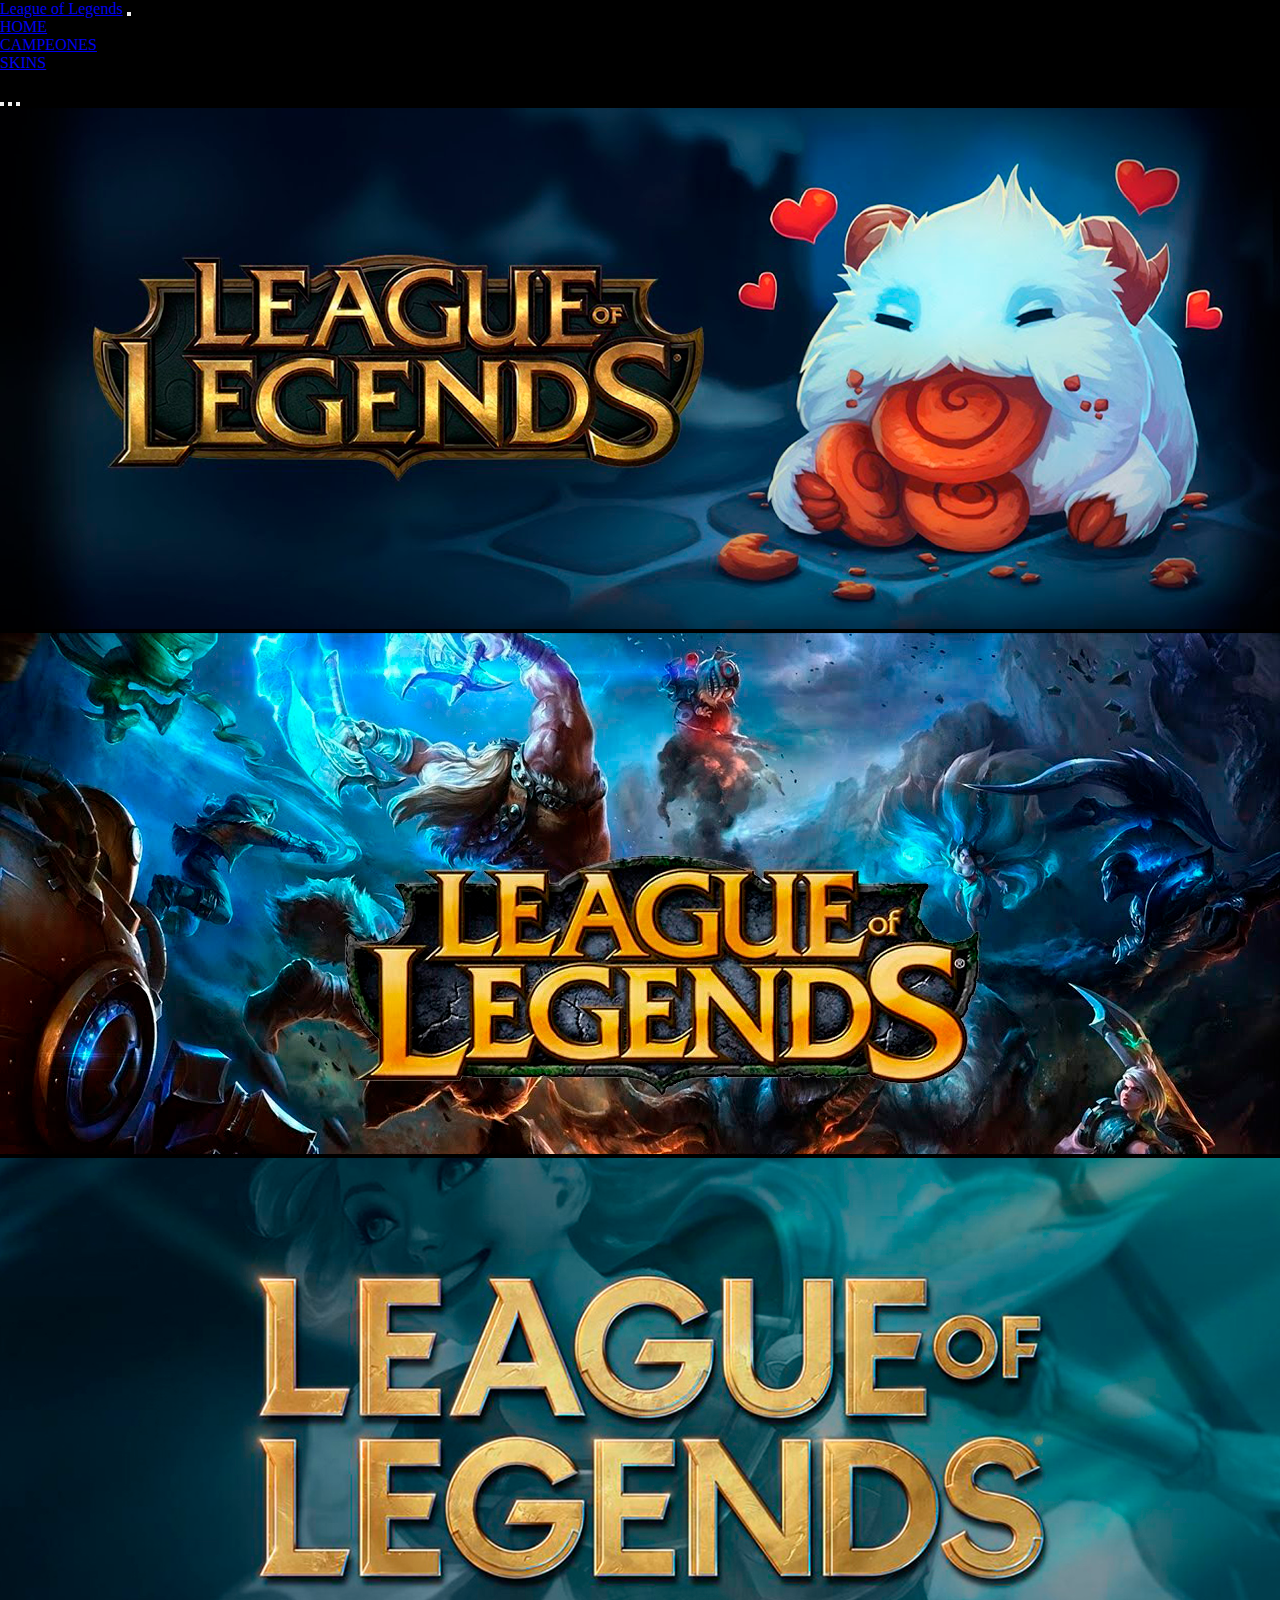
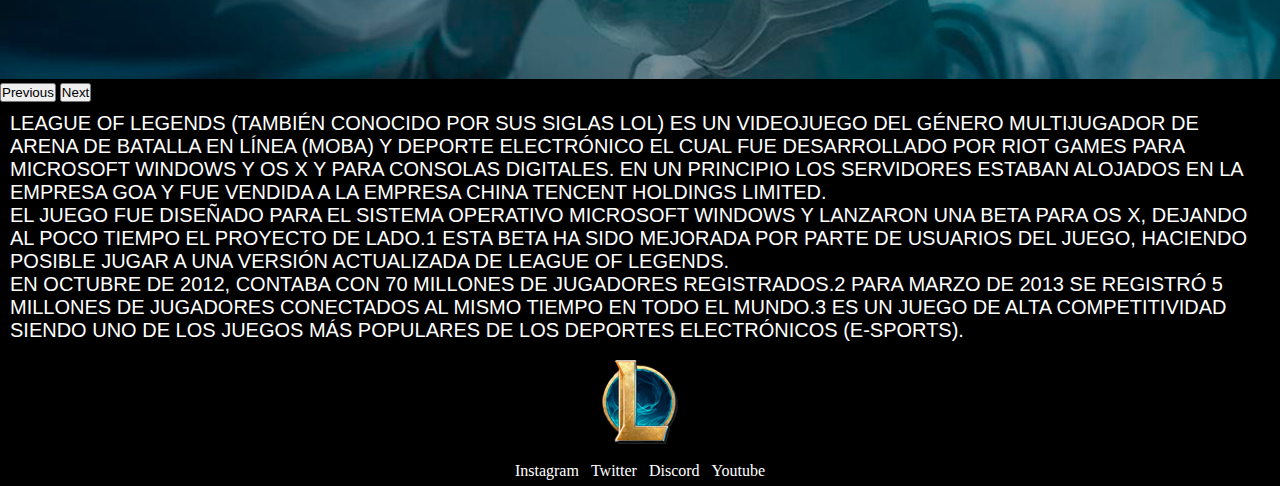
<file: index.html>
<!DOCTYPE html>
<html lang="en">
<head>
    <meta charset="UTF-8">
    <meta http-equiv="X-UA-Compatible" content="IE=edge">
    <meta name="viewport" content="width=device-width, initial-scale=1.0">
    <link href="https://cdn.jsdelivr.net/npm/bootstrap@5.1.3/dist/css/bootstrap.min.css" rel="stylesheet" integrity="sha384-1BmE4kWBq78iYhFldvKuhfTAU6auU8tT94WrHftjDbrCEXSU1oBoqyl2QvZ6jIW3" crossorigin="anonymous">
    <link rel="stylesheet" href="./assets/css/style.css">
    <title>Document</title>
</head>
<body>
    <nav class="navbar navbar-expand-lg navbar navbar-dark bg-dark ">
        <div class="container-fluid">
          <a class="navbar-brand" href="./index.html">League of Legends</a>
          <button class="navbar-toggler" type="button" data-bs-toggle="collapse" data-bs-target="#navbarNav" aria-controls="navbarNav" aria-expanded="false" aria-label="Toggle navigation">
            <span class="navbar-toggler-icon"></span>
          </button>
          <div class="collapse navbar-collapse" id="navbarNav">
            <ul class="navbar-nav">
              <li class="nav-item">
                <a class="nav-link" aria-current="page" href="./index.html">HOME</a>
              </li>
              <li class="nav-item">
                <a class="nav-link" href="./pages/campeones.html">CAMPEONES</a>
              </li>
              <li class="nav-item">
                <a class="nav-link" href="#">SKINS</a>
              </li>
              <li class="nav-item">
                <a class="nav-link">CONTACTOS</a>
              </li>
            </ul>
          </div>
        </div>
      </nav>

      <div id="carouselExampleIndicators" class="carousel slide" data-bs-ride="carousel">
        <div class="carousel-indicators">
          <button type="button" data-bs-target="#carouselExampleIndicators" data-bs-slide-to="0" class="active" aria-current="true" aria-label="Slide 1"></button>
          <button type="button" data-bs-target="#carouselExampleIndicators" data-bs-slide-to="1" aria-label="Slide 2"></button>
          <button type="button" data-bs-target="#carouselExampleIndicators" data-bs-slide-to="2" aria-label="Slide 3"></button>
        </div>
        <div class="carousel-inner">
          <div class="carousel-item active">
            <img src="./assets/img/1.png" class="d-block w-100" alt="...">
          </div>
          <div class="carousel-item">
            <img src="./assets/img/2.png" class="d-block w-100" alt="...">
          </div>
          <div class="carousel-item">
            <img src="./assets/img/3.png" class="d-block w-100" alt="...">
          </div>
        </div>
        <button class="carousel-control-prev" type="button" data-bs-target="#carouselExampleIndicators" data-bs-slide="prev">
          <span class="carousel-control-prev-icon" aria-hidden="true"></span>
          <span class="visually-hidden">Previous</span>
        </button>
        <button class="carousel-control-next" type="button" data-bs-target="#carouselExampleIndicators" data-bs-slide="next">
          <span class="carousel-control-next-icon" aria-hidden="true"></span>
          <span class="visually-hidden">Next</span>
        </button>
      </div>
      <p class="parrafo text-center">League of Legends (también conocido por sus siglas LoL) es un videojuego del género multijugador de arena de batalla en línea (MOBA) y deporte electrónico el cual fue desarrollado por Riot Games para Microsoft Windows y OS X y para consolas digitales. En un principio los servidores estaban alojados en la empresa GOA y fue vendida a la empresa china Tencent Holdings Limited. <br>
        El juego fue diseñado para el sistema operativo Microsoft Windows y lanzaron una beta para OS X, dejando al poco tiempo el proyecto de lado.1​ Esta beta ha sido mejorada por parte de usuarios del juego, haciendo posible jugar a una versión actualizada de League of Legends.
        <br>
En octubre de 2012, contaba con 70 millones de jugadores registrados.2​ Para marzo de 2013 se registró 5 millones de jugadores conectados al mismo tiempo en todo el mundo.3​ Es un juego de alta competitividad siendo uno de los juegos más populares de los deportes electrónicos (e-sports).
      </p>
      <footer class="footer">
        <div class="logoP"><img src="./assets/img/lolo.png" alt=""></div>
        <ul>
            <li>Instagram</li>
            <li>Twitter</li>
            <li>Discord</li>
            <li>Youtube</li>
        </ul>

    </footer>


    <script src="https://cdn.jsdelivr.net/npm/bootstrap@5.1.3/dist/js/bootstrap.bundle.min.js" integrity="sha384-ka7Sk0Gln4gmtz2MlQnikT1wXgYsOg+OMhuP+IlRH9sENBO0LRn5q+8nbTov4+1p" crossorigin="anonymous"></script>
</body>
</html>
</file>
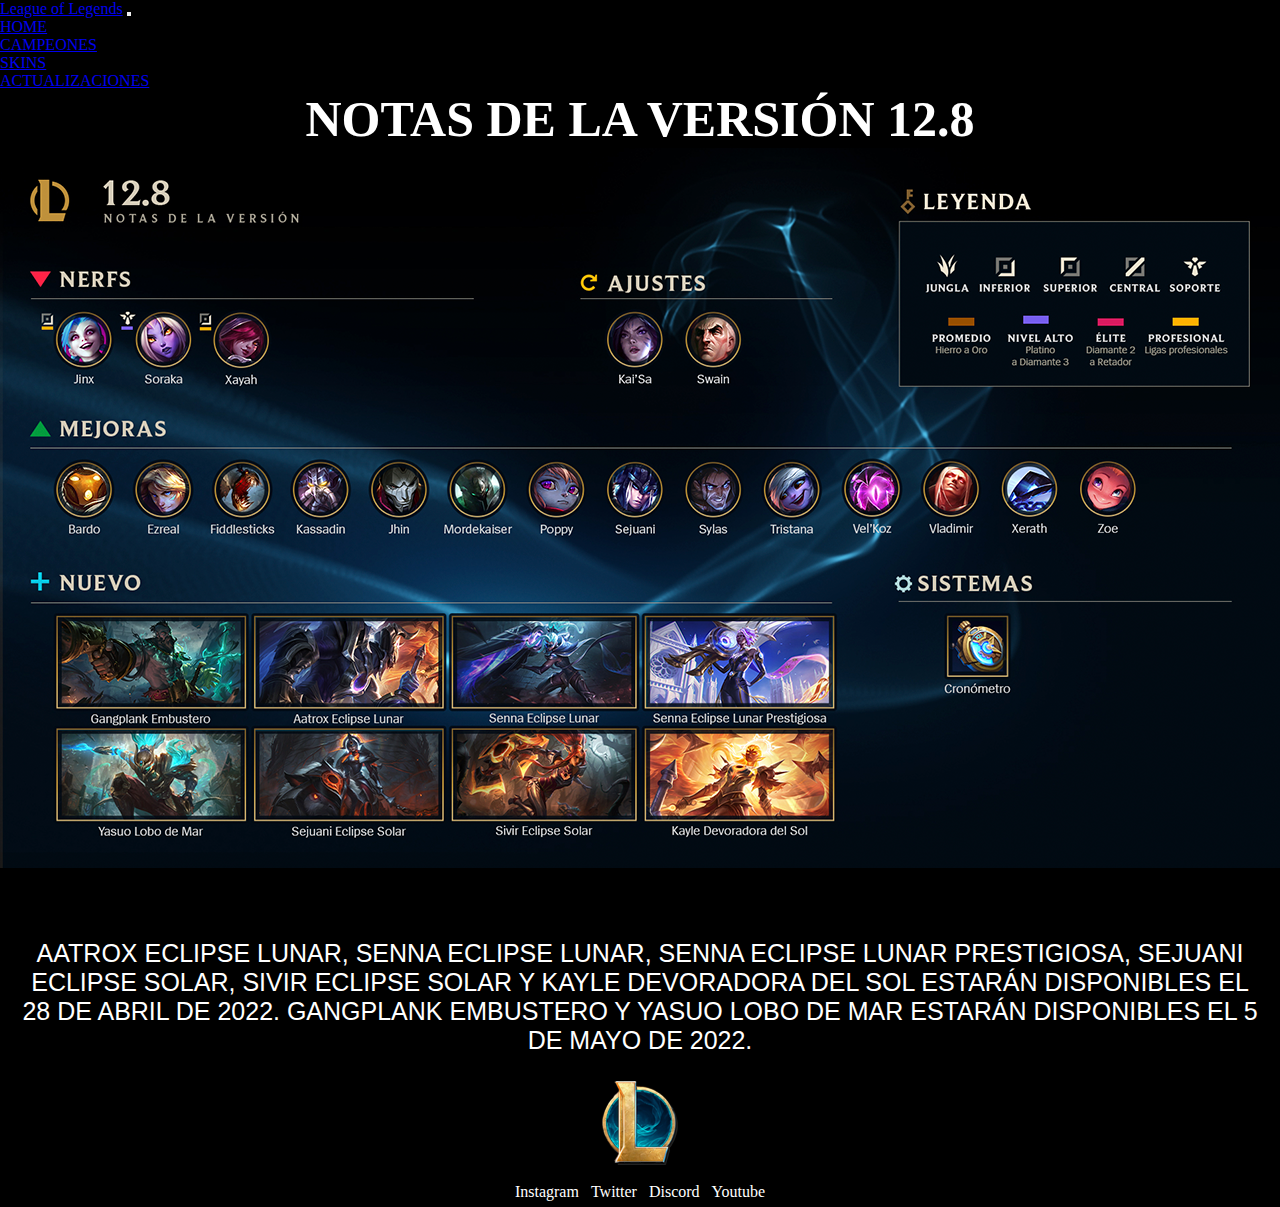
<file: pages/actualizaciones.html>
<!DOCTYPE html>
<html lang="en">
<head>
    <meta charset="UTF-8">
    <meta http-equiv="X-UA-Compatible" content="IE=edge">
    <meta name="viewport" content="width=device-width, initial-scale=1.0">
    <link href="https://cdn.jsdelivr.net/npm/bootstrap@5.1.3/dist/css/bootstrap.min.css" rel="stylesheet" integrity="sha384-1BmE4kWBq78iYhFldvKuhfTAU6auU8tT94WrHftjDbrCEXSU1oBoqyl2QvZ6jIW3" crossorigin="anonymous">
    <link rel="stylesheet" href="../assets/css/style.css">
    
    <title>Document</title>
</head>
<body>
    <main>
    <nav class="navbar navbar-expand-lg navbar navbar-dark bg-dark ">
        <div class="container-fluid">
          <a class="navbar-brand" href="../index.html">League of Legends</a>
          <button class="navbar-toggler" type="button" data-bs-toggle="collapse" data-bs-target="#navbarNav" aria-controls="navbarNav" aria-expanded="false" aria-label="Toggle navigation">
            <span class="navbar-toggler-icon"></span>
          </button>
          <div class="collapse navbar-collapse" id="navbarNav">
            <ul class="navbar-nav">
              <li class="nav-item">
                <a class="nav-link" aria-current="page" href="../index.html">HOME</a>
              </li>
              <li class="nav-item">
                <a class="nav-link" href="./campeones.html">CAMPEONES</a>
              </li>
              <li class="nav-item">
                <a class="nav-link" href="./skins.html">SKINS</a>
              </li>
              <li class="nav-item">
                <a class="nav-link" href="./actualizaciones.html">ACTUALIZACIONES</a>
              </li>
            </ul>
          </div>
        </div>
      </nav>

      <h2 class="campeones">NOTAS DE LA VERSIÓN 12.8</h2>
      <div class="containerDos">
        <div class="row">
           <div class="center"> <img class="img-fluid" src="../assets/img/actualizacion.png" class="img-fluid" alt="..."></div>
        </div>
        </div>
        <p class="parrafoC">Aatrox Eclipse Lunar, Senna Eclipse Lunar, Senna Eclipse Lunar Prestigiosa, Sejuani Eclipse Solar, Sivir Eclipse Solar y Kayle Devoradora del Sol estarán disponibles el 28 de abril de 2022.

            Gangplank Embustero y Yasuo Lobo de Mar estarán disponibles el 5 de mayo de 2022. </p>
    </main>

      <footer class="footer">
        <div class="logoP"><img src="../assets/img/lolo.png" alt=""></div>
        <ul>
            <li>Instagram</li>
            <li>Twitter</li>
            <li>Discord</li>
            <li>Youtube</li>
        </ul>

    </footer>

    <script src="https://cdn.jsdelivr.net/npm/bootstrap@5.1.3/dist/js/bootstrap.bundle.min.js" integrity="sha384-ka7Sk0Gln4gmtz2MlQnikT1wXgYsOg+OMhuP+IlRH9sENBO0LRn5q+8nbTov4+1p" crossorigin="anonymous"></script>  
</body>
</html>
</file>
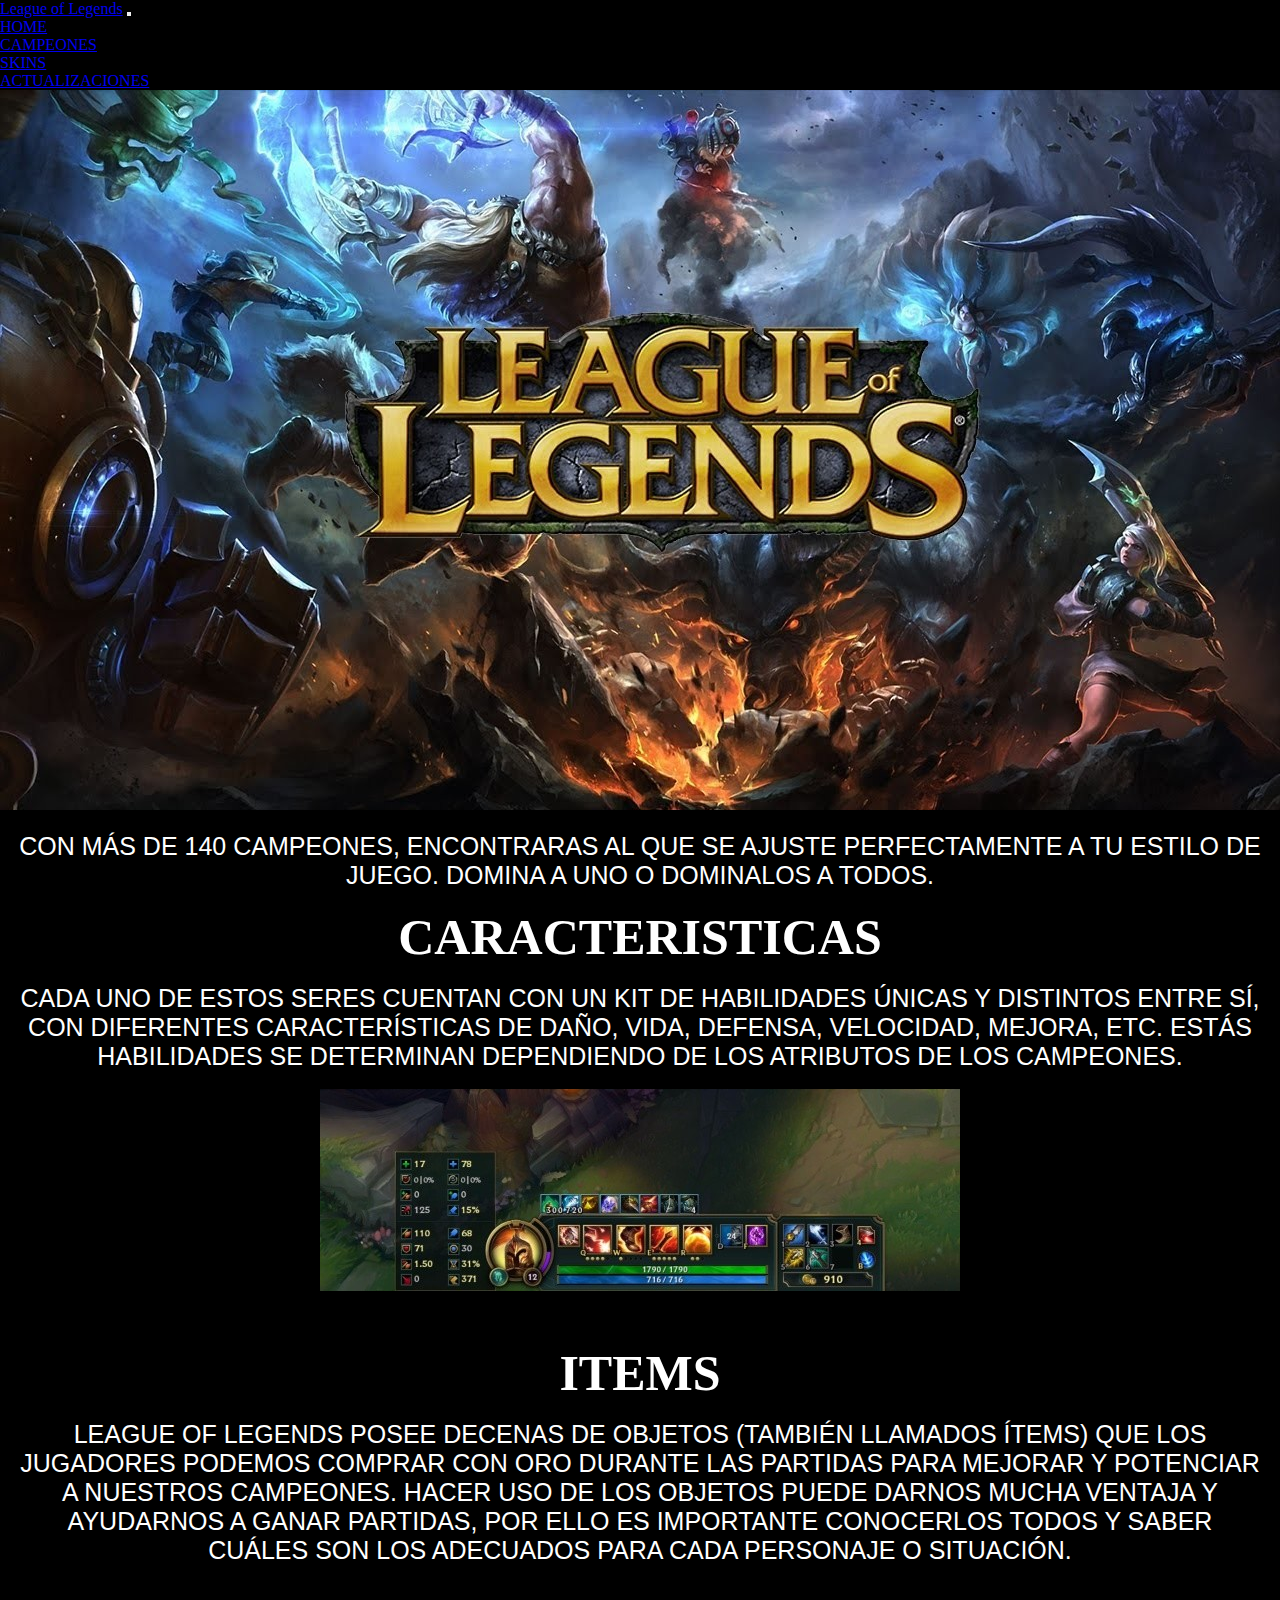
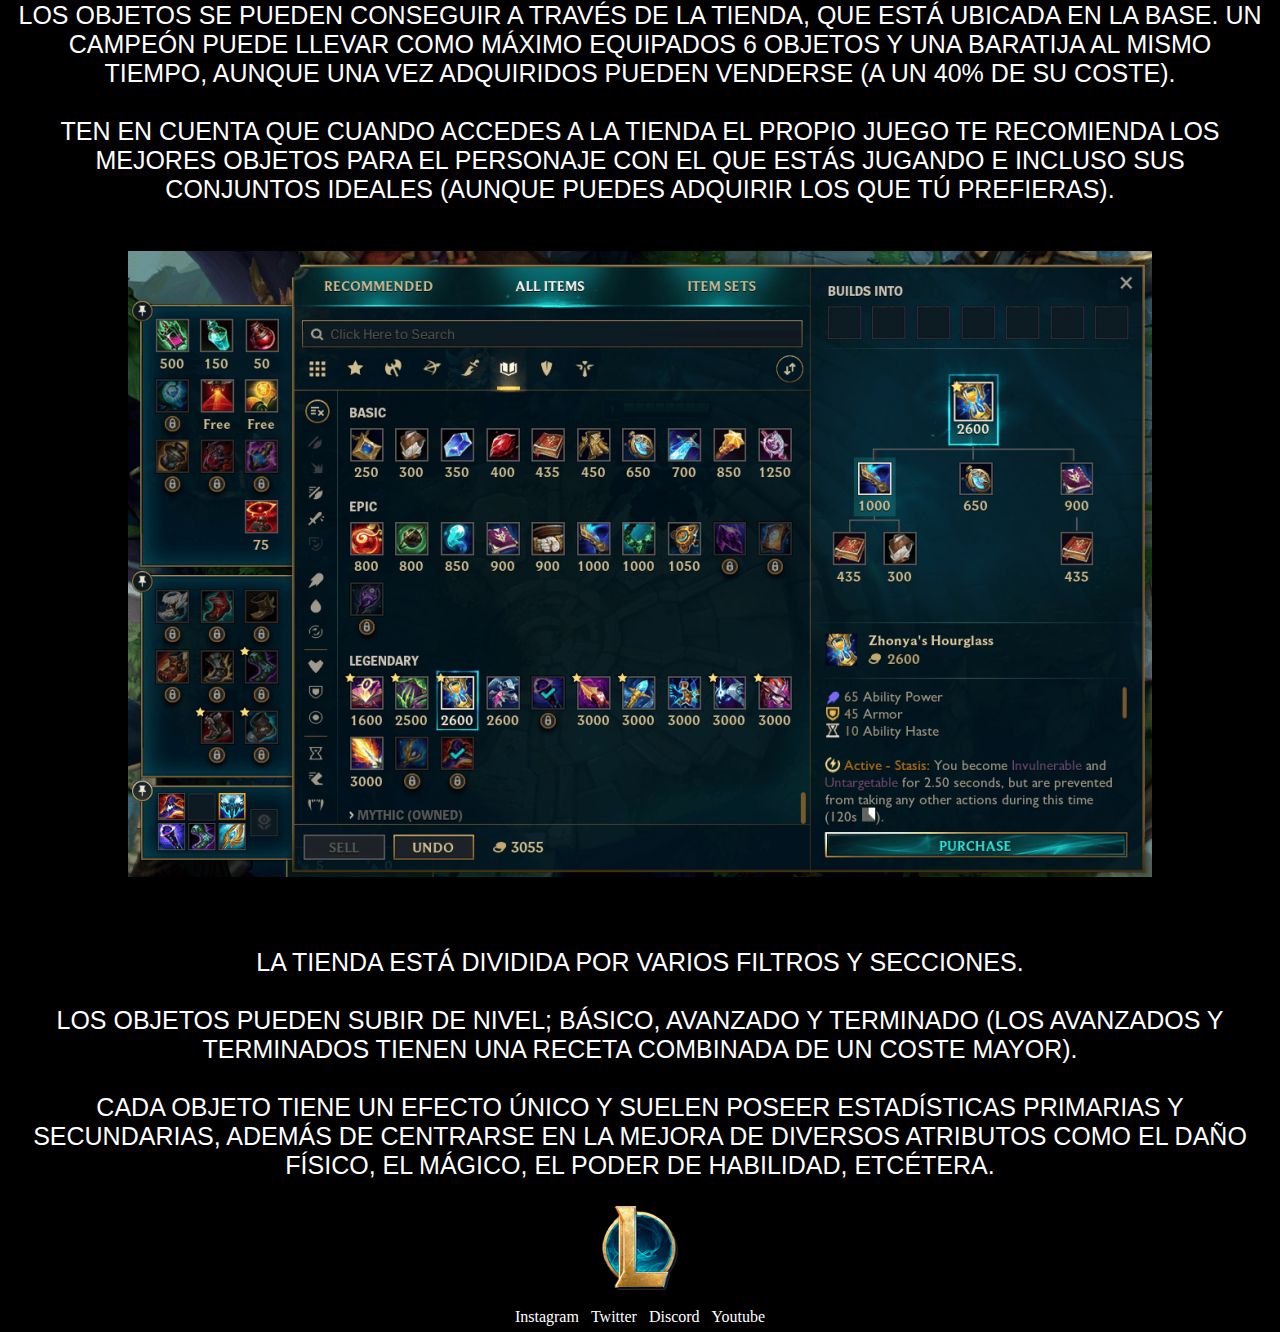
<file: pages/campeones.html>
<!DOCTYPE html>
<html lang="en">
<head>
    <meta charset="UTF-8">
    <meta http-equiv="X-UA-Compatible" content="IE=edge">
    <meta name="viewport" content="width=device-width, initial-scale=1.0">
    <title>League of Legends</title>
    <link href="https://cdn.jsdelivr.net/npm/bootstrap@5.1.3/dist/css/bootstrap.min.css" rel="stylesheet" integrity="sha384-1BmE4kWBq78iYhFldvKuhfTAU6auU8tT94WrHftjDbrCEXSU1oBoqyl2QvZ6jIW3" crossorigin="anonymous">
     <link rel="stylesheet" href="../assets/css/style.css">
</head>
<main>
<body >
    <nav class="navbar navbar-expand-lg navbar navbar-dark bg-dark ">
        <div class="container-fluid">
          <a class="navbar-brand" href="../index.html">League of Legends</a>
          <button class="navbar-toggler" type="button" data-bs-toggle="collapse" data-bs-target="#navbarNav" aria-controls="navbarNav" aria-expanded="false" aria-label="Toggle navigation">
            <span class="navbar-toggler-icon"></span>
          </button>
          <div class="collapse navbar-collapse" id="navbarNav">
            <ul class="navbar-nav">
              <li class="nav-item">
                <a class="nav-link" aria-current="page" href="../index.html">HOME</a>
              </li>
              <li class="nav-item">
                <a class="nav-link" href="./campeones.html">CAMPEONES</a>
              </li>
              <li class="nav-item">
                <a class="nav-link" href="./skins.html">SKINS</a>
              </li>
              <li class="nav-item">
                <a class="nav-link" href="./actualizaciones.html">ACTUALIZACIONES</a>
              </li>
            </ul>
          </div>
        </div>
      </nav>
     
      <div class="container">
        <div class="row">
           <div class="col-lg 6"> <img class="img-fluid" src="../assets/img/fondocampeones.jpg" class="img-fluid" alt="..."></div>
        </div>
        </div>
        <p class="parrafoC text-center">  CON MÁS DE 140 CAMPEONES, ENCONTRARAS AL QUE SE AJUSTE PERFECTAMENTE A TU ESTILO DE JUEGO. DOMINA A UNO O DOMINALOS A TODOS.</p>
        <h2 class="campeones">CARACTERISTICAS</h2>
        <p class="parrafoC">Cada uno de estos seres cuentan con un Kit de habilidades únicas y distintos entre sí, con diferentes características de Daño, Vida, Defensa, Velocidad, Mejora, etc. estás habilidades se determinan dependiendo de los Atributos de los Campeones.</p>
        <div class="containerDos">
          <div class="row">
             <div class="center"> <img class="img-fluid" src="../assets/img/hud.jpg" class="img-fluid" alt="..."></div>
          </div>
          </div>
          <h2 class="campeones">ITEMS</h2>
          <p class="parrafoC">League of Legends posee decenas de objetos (también llamados ítems) que los jugadores podemos comprar con oro durante las partidas para mejorar y potenciar a nuestros campeones. Hacer uso de los objetos puede darnos mucha ventaja y ayudarnos a ganar partidas, por ello es importante conocerlos todos y saber cuáles son los adecuados para cada personaje o situación.</p>

          <p class="parrafoC">Los objetos se pueden conseguir a través de la tienda, que está ubicada en la base. Un campeón puede llevar como máximo equipados 6 objetos y una baratija al mismo tiempo, aunque una vez adquiridos pueden venderse (a un 40% de su coste). <br>
           <br>
            Ten en cuenta que cuando accedes a la tienda el propio juego te recomienda los mejores objetos para el personaje con el que estás jugando e incluso sus conjuntos ideales (aunque puedes adquirir los que tú prefieras). <br>
            <br>
            <div class="containerDos">
              <div class="row">
                 <div class="center"> <img class="img-fluid" src="../assets/img/tienda.png" class="img-fluid" alt="..."></div>
              </div>
              </div>
            <p class="parrafoC"> La tienda está dividida por varios filtros y secciones. <br>
            <br>
            Los objetos pueden subir de nivel; básico, avanzado y terminado (los avanzados y terminados tienen una receta combinada de un coste mayor). <br>
            <br>
            Cada objeto tiene un efecto único y suelen poseer estadísticas primarias y secundarias, además de centrarse en la mejora de diversos atributos como el daño físico, el mágico, el poder de habilidad, etcétera.</p>
          </main>    
        <footer class="footer">
            <div class="logoP"><img src="../assets/img/lolo.png" alt=""></div>
            <ul>
                <li>Instagram</li>
                <li>Twitter</li>
                <li>Discord</li>
                <li>Youtube</li>
            </ul>
    
        </footer>
    </body>
    
</html>
</file>
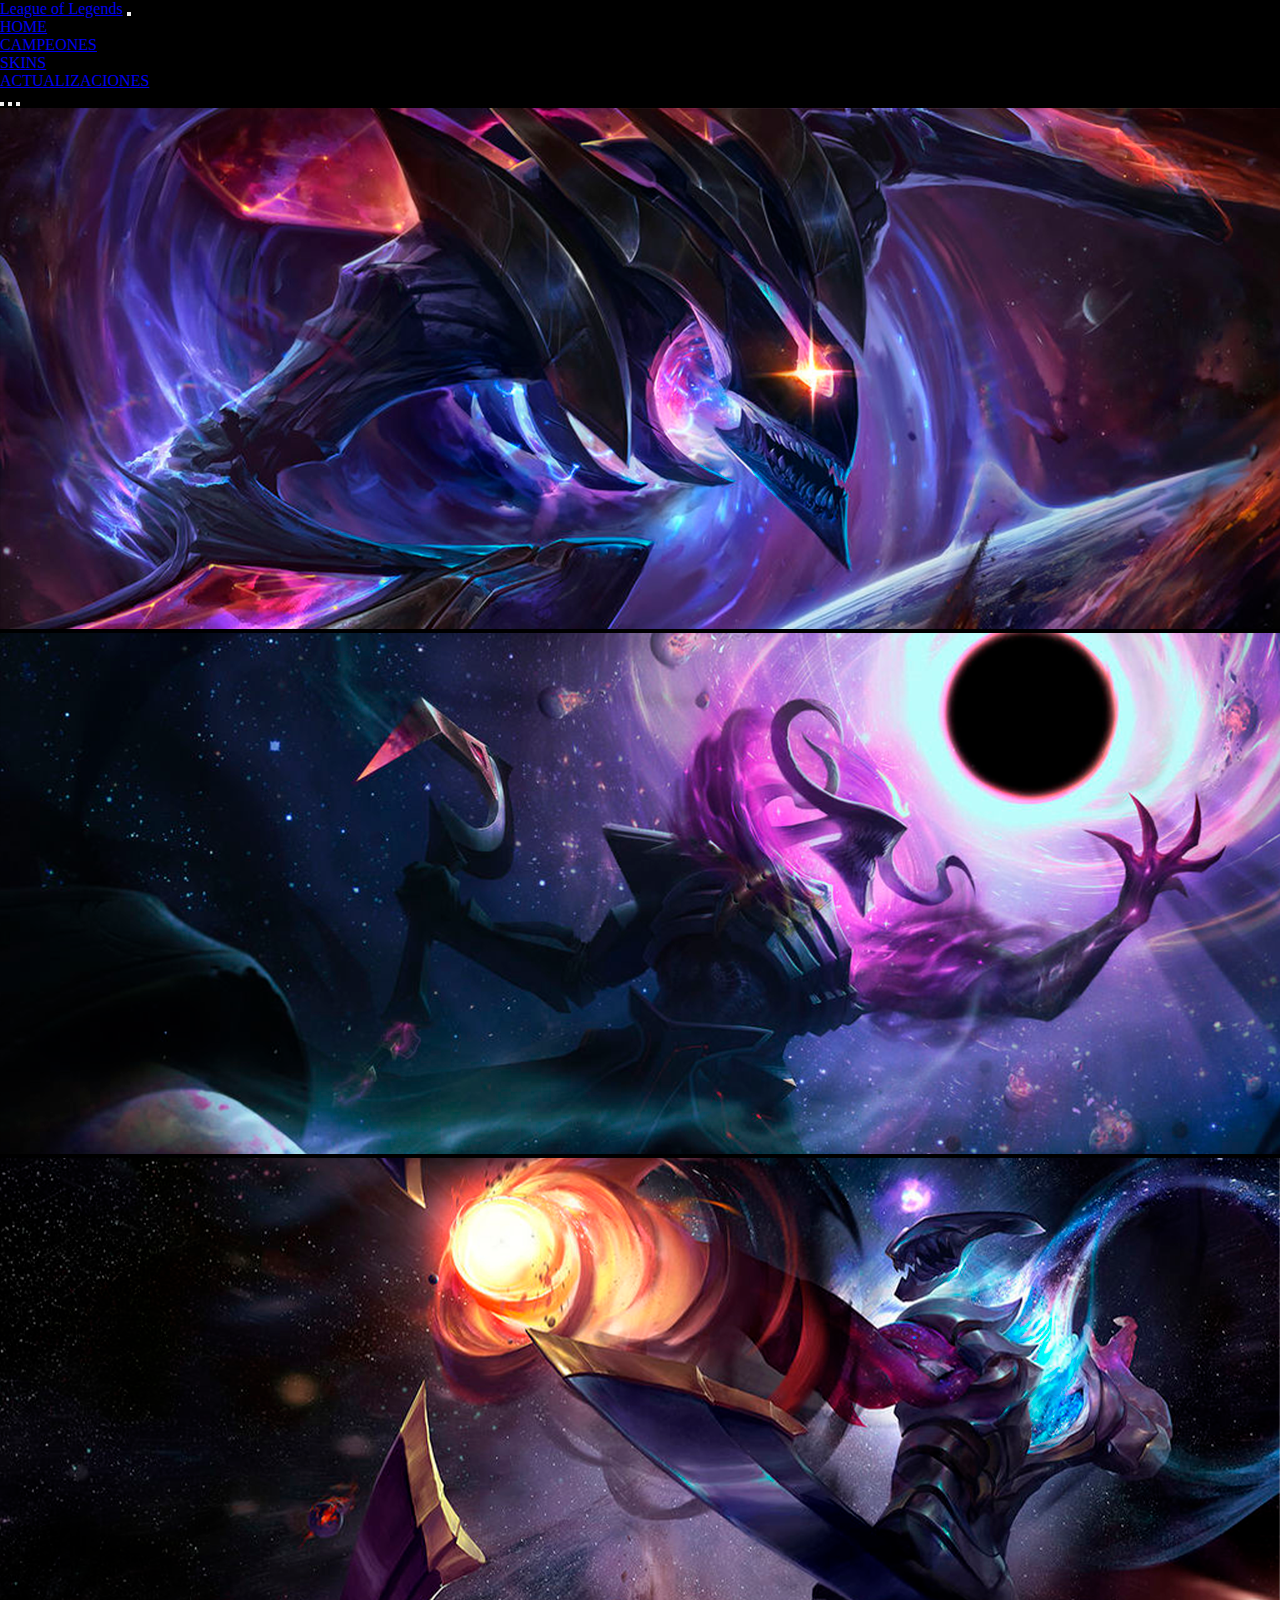
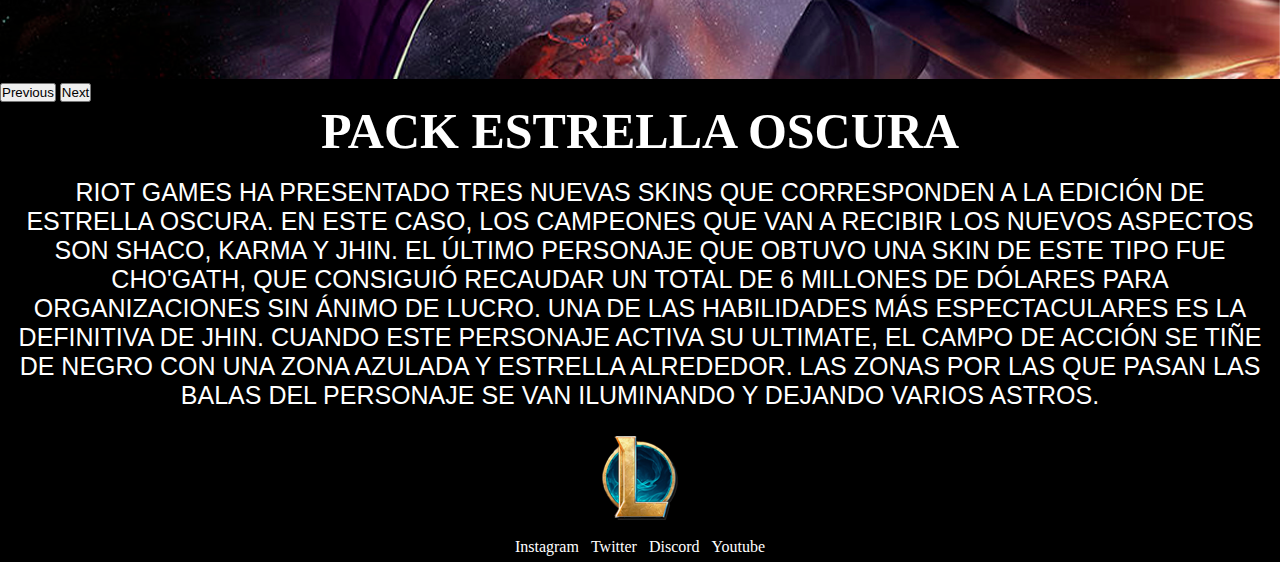
<file: pages/skins.html>
<!DOCTYPE html>
<html lang="en">
<head>
    <meta charset="UTF-8">
    <meta http-equiv="X-UA-Compatible" content="IE=edge">
    <meta name="viewport" content="width=device-width, initial-scale=1.0">
    <link href="https://cdn.jsdelivr.net/npm/bootstrap@5.1.3/dist/css/bootstrap.min.css" rel="stylesheet" integrity="sha384-1BmE4kWBq78iYhFldvKuhfTAU6auU8tT94WrHftjDbrCEXSU1oBoqyl2QvZ6jIW3" crossorigin="anonymous">
    <link rel="stylesheet" href="../assets/css/style.css">
    
    <title>Document</title>
</head>
<body>
    <main>
    <nav class="navbar navbar-expand-lg navbar navbar-dark bg-dark ">
        <div class="container-fluid">
          <a class="navbar-brand" href="../index.html">League of Legends</a>
          <button class="navbar-toggler" type="button" data-bs-toggle="collapse" data-bs-target="#navbarNav" aria-controls="navbarNav" aria-expanded="false" aria-label="Toggle navigation">
            <span class="navbar-toggler-icon"></span>
          </button>
          <div class="collapse navbar-collapse" id="navbarNav">
            <ul class="navbar-nav">
              <li class="nav-item">
                <a class="nav-link" aria-current="page" href="../index.html">HOME</a>
              </li>
              <li class="nav-item">
                <a class="nav-link" href="./campeones.html">CAMPEONES</a>
              </li>
              <li class="nav-item">
                <a class="nav-link" href="./skins.html">SKINS</a>
              </li>
              <li class="nav-item">
                <a class="nav-link" href="./actualizaciones.html">ACTUALIZACIONES</a>
              </li>
            </ul>
          </div>
        </div>
      </nav>

      <div id="carouselExampleIndicators" class="carousel slide" data-bs-ride="carousel">
        <div class="carousel-indicators">
          <button type="button" data-bs-target="#carouselExampleIndicators" data-bs-slide-to="0" class="active" aria-current="true" aria-label="Slide 1"></button>
          <button type="button" data-bs-target="#carouselExampleIndicators" data-bs-slide-to="1" aria-label="Slide 2"></button>
          <button type="button" data-bs-target="#carouselExampleIndicators" data-bs-slide-to="2" aria-label="Slide 3"></button>
        </div>
        <div class="carousel-inner">
          <div class="carousel-item active">
            <img src="../assets/img/skin 1.png" class="d-block w-100" alt="...">
          </div>
          <div class="carousel-item">
            <img src="../assets/img/skin 2.png" class="d-block w-100" alt="...">
          </div>
          <div class="carousel-item">
            <img src="../assets/img/skin 3.png" class="d-block w-100" alt="...">
          </div>
        </div>
        <button class="carousel-control-prev" type="button" data-bs-target="#carouselExampleIndicators" data-bs-slide="prev">
          <span class="carousel-control-prev-icon" aria-hidden="true"></span>
          <span class="visually-hidden">Previous</span>
        </button>
        <button class="carousel-control-next" type="button" data-bs-target="#carouselExampleIndicators" data-bs-slide="next">
          <span class="carousel-control-next-icon" aria-hidden="true"></span>
          <span class="visually-hidden">Next</span>
        </button>
      </div>
      <h2 class="campeones">PACK ESTRELLA OSCURA</h2>
      <P class="parrafoC">Riot Games ha presentado tres nuevas skins que corresponden a la edición de estrella oscura. En este caso, los campeones que van a recibir los nuevos aspectos son Shaco, Karma y Jhin. El último personaje que obtuvo una skin de este tipo fue Cho'Gath, que consiguió recaudar un total de 6 millones de dólares para organizaciones sin ánimo de lucro. 

        Una de las habilidades más espectaculares es la definitiva de Jhin. Cuando este personaje activa su ultimate, el campo de acción se tiñe de negro con una zona azulada y estrella alrededor. Las zonas por las que pasan las balas del personaje se van iluminando y dejando varios astros. </P>
    </main>

      <footer class="footer">
        <div class="logoP"><img src="../assets/img/lolo.png" alt=""></div>
        <ul>
            <li>Instagram</li>
            <li>Twitter</li>
            <li>Discord</li>
            <li>Youtube</li>
        </ul>

    </footer>

    <script src="https://cdn.jsdelivr.net/npm/bootstrap@5.1.3/dist/js/bootstrap.bundle.min.js" integrity="sha384-ka7Sk0Gln4gmtz2MlQnikT1wXgYsOg+OMhuP+IlRH9sENBO0LRn5q+8nbTov4+1p" crossorigin="anonymous"></script>  
</body>
</html>
</file>
<file: assets/css/style.css>
.parrafo {
  padding: 10px;
  color: white;
  font-size: 20px;
  font-family: 'Franklin Gothic Medium', 'Arial Narrow', Arial, sans-serif;
  text-transform: uppercase;
}

* {
  margin: 0;
  padding: 0;
}

.footer {
  grid-area: pie;
  display: flex;
  flex-direction: column;
  align-items: center;
  background-color: black;
}

.footer ul {
  display: flex;
  list-style: none;
  justify-content: space-around;
  color: #ffff;
}

.footer ul li {
  margin: 3px;
  padding: 3px;
}

.parrafoC {
  padding: 18px;
  color: white;
  font-size: 25px;
  font-family: 'Franklin Gothic Medium', 'Arial Narrow', Arial, sans-serif;
  text-align: center;
  text-transform: uppercase;
}

.campeones {
  display: flex;
  justify-content: center;
  color: white;
  font-size: 50px;
  font-family: fantasy;
}

body {
  background-color: black;
}

.containerDos {
  display: flex;
  justify-content: center;
  align-items: center;
  margin-bottom: 49px;
}
</file>
